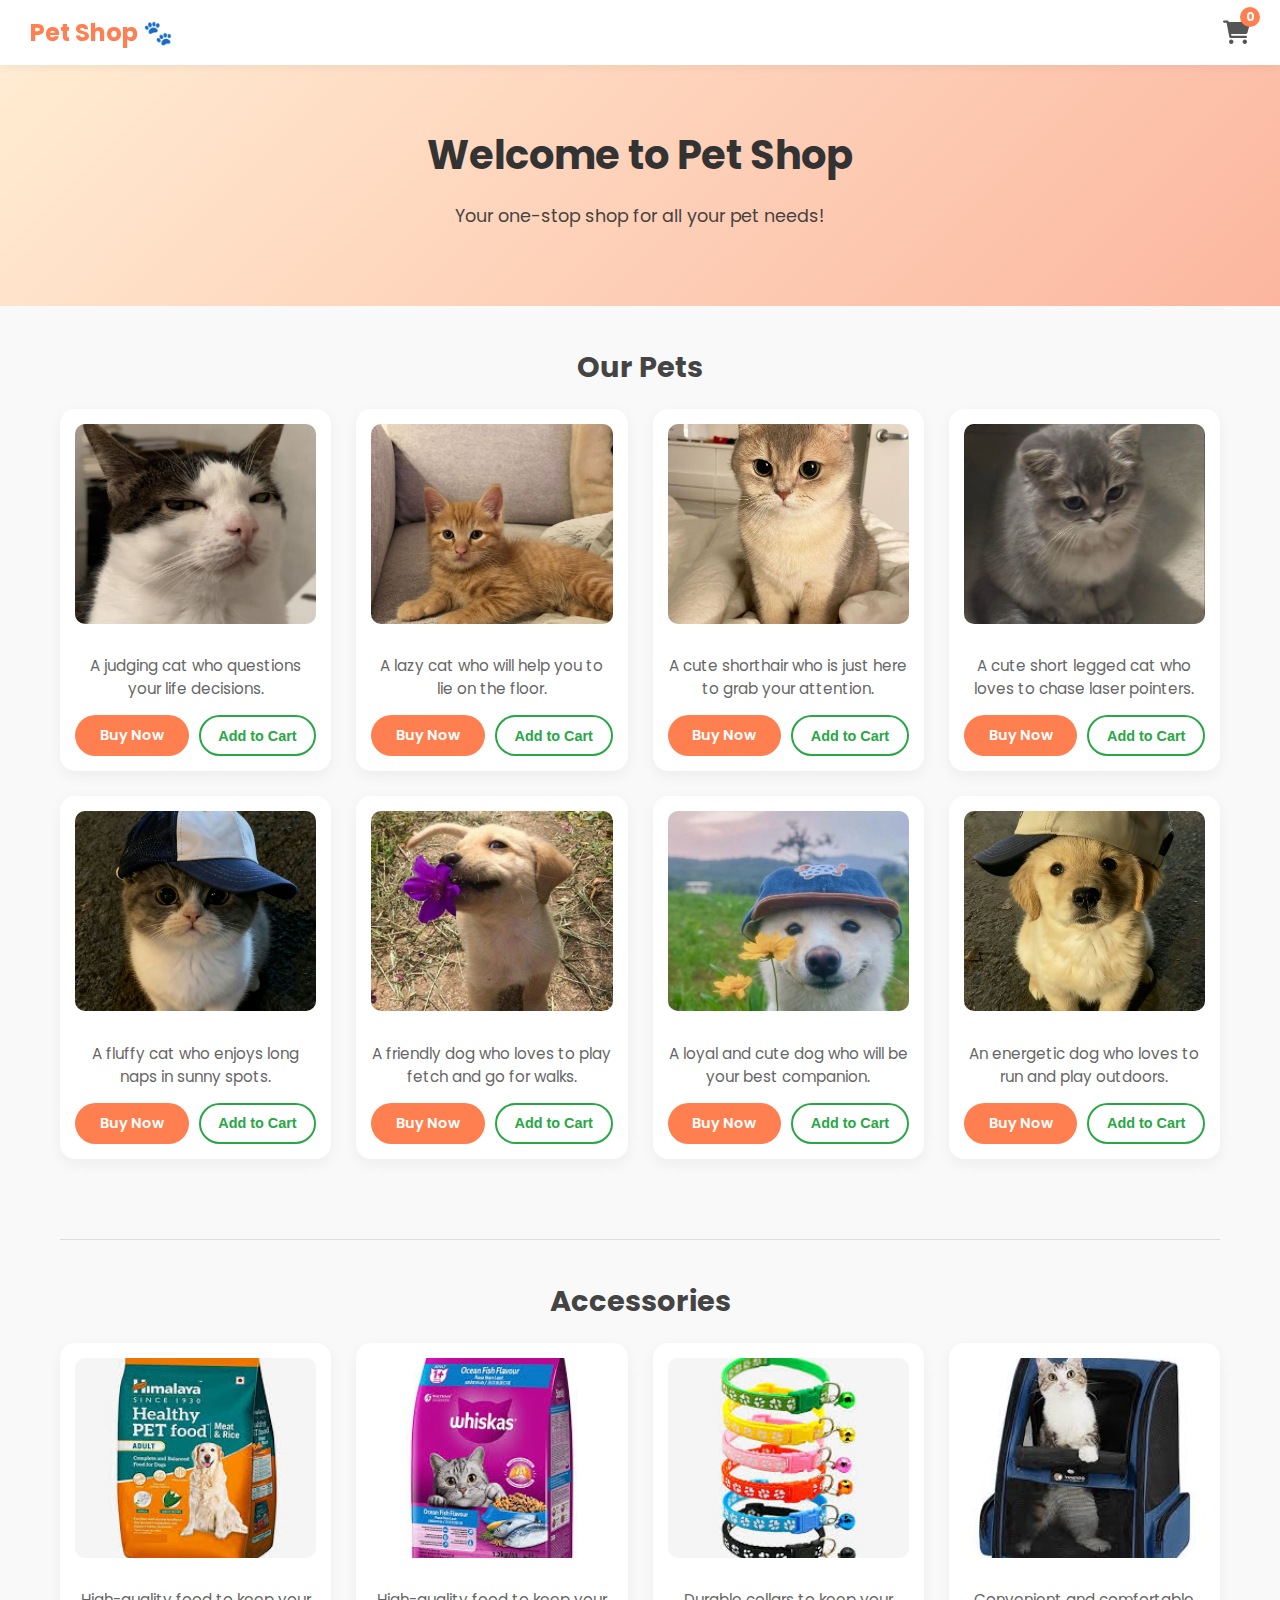
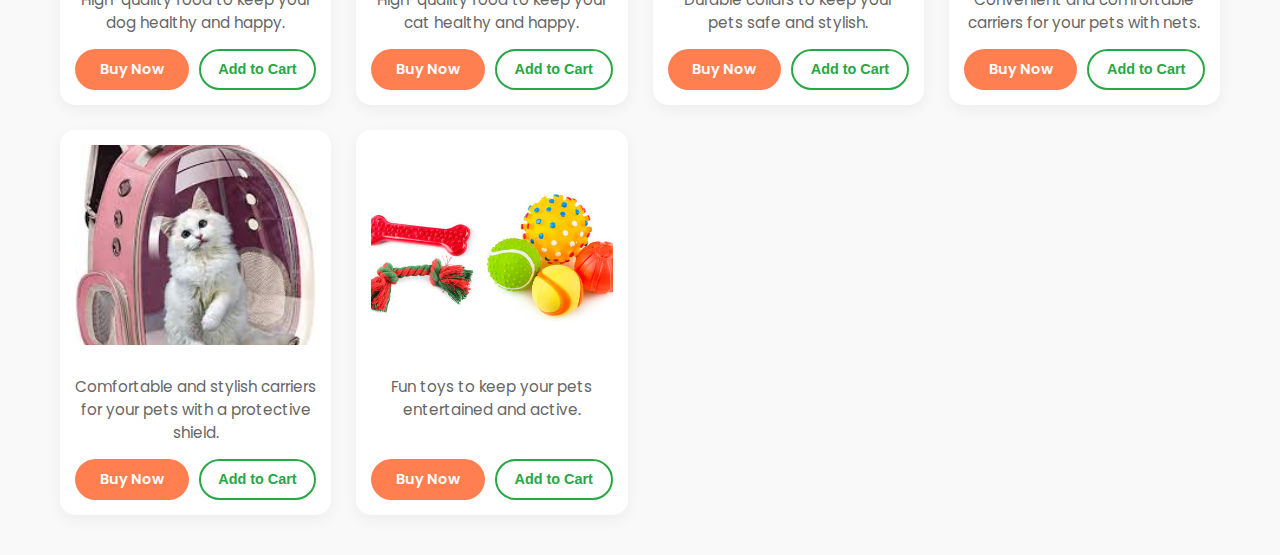
<file: index.html>
<!DOCTYPE html>
<html lang="en">
<head>
    <meta charset="UTF-8">
    <meta name="viewport" content="width=device-width, initial-scale=1.0">
    <title>Pet Shop</title>
    <!-- Fonts -->
    <link href="https://fonts.googleapis.com/css2?family=Poppins:wght@300;400;600;700&display=swap" rel="stylesheet">
    <!-- Icons -->
    <link rel="stylesheet" href="https://cdnjs.cloudflare.com/ajax/libs/font-awesome/6.0.0/css/all.min.css">
    
    <link rel="stylesheet" href="styles.css">
</head>
<body>

    <!-- HEADER -->
    <header>
        <a href="index.html" class="logo">Pet Shop 🐾</a>
        <div class="cart-btn">
            <i class="fas fa-shopping-cart"></i>
            <span class="cart-count" id="cartCount">0</span>
        </div>
    </header>

    <!-- WELCOME -->
    <div class="welcome">
        <h1>Welcome to Pet Shop</h1>
        <p>Your one-stop shop for all your pet needs!</p>
    </div>

    <div class="container">
        
        <!-- ANIMALS SECTION -->
        <h2 class="section-title">Our Pets</h2>
        <section class="animalstopurchase">
            <!-- Product 1 -->
            <div class="animal">
                <img src="cat1.jpeg" alt="Judging Cat" data-name="Judging Cat">
                <p>A judging cat who questions your life decisions.</p>
                <div class="card-actions">
                    <a href="buy.html?product=Judging%20Cat" class="btn-buy">Buy Now</a>
                    <button class="btn-add">Add to Cart</button>
                </div>
            </div>
            
            <!-- Product 2 -->
            <div class="animal">
                <img src="cat2.jpeg" alt="Lazy Cat" data-name="Lazy Cat">
                <p>A lazy cat who will help you to lie on the floor.</p>
                <div class="card-actions">
                    <a href="buy.html?product=Lazy%20Cat" class="btn-buy">Buy Now</a>
                    <button class="btn-add">Add to Cart</button>
                </div>
            </div>
            
            <!-- Product 3 -->
            <div class="animal">
                <img src="cat3.jpeg" alt="Cute Shorthair" data-name="Cute Shorthair">
                <p>A cute shorthair who is just here to grab your attention.</p>
                <div class="card-actions">
                    <a href="buy.html?product=Cute%20Shorthair" class="btn-buy">Buy Now</a>
                    <button class="btn-add">Add to Cart</button>
                </div>
            </div>

            <!-- Product 4 -->
            <div class="animal">
                <img src="cat4.jpeg" alt="Short Legged Cat" data-name="Short Legged Cat">
                <p>A cute short legged cat who loves to chase laser pointers.</p>
                <div class="card-actions">
                    <a href="buy.html?product=Short%20Legged%20Cat" class="btn-buy">Buy Now</a>
                    <button class="btn-add">Add to Cart</button>
                </div>
            </div>

            <!-- Product 5 -->
            <div class="animal">
                <img src="cat5.jpeg" alt="Fluffy Cat" data-name="Fluffy Cat">
                <p>A fluffy cat who enjoys long naps in sunny spots.</p>
                <div class="card-actions">
                    <a href="buy.html?product=Fluffy%20Cat" class="btn-buy">Buy Now</a>
                    <button class="btn-add">Add to Cart</button>
                </div>
            </div>
   
            <!-- Product 6 -->
            <div class="animal">
                <img src="dog1.jpeg" alt="Friendly Dog" data-name="Friendly Dog">
                <p>A friendly dog who loves to play fetch and go for walks.</p>
                <div class="card-actions">
                    <a href="buy.html?product=Friendly%20Dog" class="btn-buy">Buy Now</a>
                    <button class="btn-add">Add to Cart</button>
                </div>
            </div>
            
            <!-- Product 7 -->
            <div class="animal">
                <img src="dog2.jpeg" alt="Loyal Dog" data-name="Loyal Dog">
                <p>A loyal and cute dog who will be your best companion.</p>
                <div class="card-actions">
                    <a href="buy.html?product=Loyal%20Dog" class="btn-buy">Buy Now</a>
                    <button class="btn-add">Add to Cart</button>
                </div>
            </div>

            <!-- Product 8 -->
            <div class="animal">
                <img src="dog3.jpeg" alt="Energetic Dog" data-name="Energetic Dog">
                <p>An energetic dog who loves to run and play outdoors.</p>
                <div class="card-actions">
                    <a href="buy.html?product=Energetic%20Dog" class="btn-buy">Buy Now</a>
                    <button class="btn-add">Add to Cart</button>
                </div>
            </div>
        </section>

        <hr style="border: 0; border-top: 1px solid #ddd; margin: 40px 0;">

        <!-- ACCESSORIES SECTION -->
        <h2 class="section-title">Accessories</h2>
        <section class="accessories">
            <div class="accessory">
                <img src="petfood.jpeg" alt="Dog Food" data-name="Dog Food">
                <p>High-quality food to keep your dog healthy and happy.</p>
                <div class="card-actions">
                    <a href="buy.html?product=Dog%20Food" class="btn-buy">Buy Now</a>
                    <button class="btn-add">Add to Cart</button>
                </div>
            </div>
            <div class="accessory">
                <img src="catfood.jpeg" alt="Cat Food" data-name="Cat Food">
                <p>High-quality food to keep your cat healthy and happy.</p>
                <div class="card-actions">
                    <a href="buy.html?product=Cat%20Food" class="btn-buy">Buy Now</a>
                    <button class="btn-add">Add to Cart</button>
                </div>
            </div>
            <div class="accessory">
                <img src="petcollar.jpeg" alt="Collars" data-name="Pet Collar">
                <p>Durable collars to keep your pets safe and stylish.</p>
                <div class="card-actions">
                    <a href="buy.html?product=Pet%20Collar" class="btn-buy">Buy Now</a>
                    <button class="btn-add">Add to Cart</button>
                </div>
            </div>
            <div class="accessory">
                <img src="carrybag1.jpeg" alt="Net Carrier" data-name="Net Carrier">
                <p>Convenient and comfortable carriers for your pets with nets.</p>
                <div class="card-actions">
                    <a href="buy.html?product=Net%20Carrier" class="btn-buy">Buy Now</a>
                    <button class="btn-add">Add to Cart</button>
                </div>
            </div>
            <div class="accessory">
                <img src="carrybag2.jpeg" alt="Shield Carrier" data-name="Shield Carrier">
                <p>Comfortable and stylish carriers for your pets with a protective shield.</p>
                <div class="card-actions">
                    <a href="buy.html?product=Shield%20Carrier" class="btn-buy">Buy Now</a>
                    <button class="btn-add">Add to Cart</button>
                </div>
            </div>
            <div class="accessory">
                <img src="pettoys.jpg" alt="Toys" data-name="Pet Toys">
                <p>Fun toys to keep your pets entertained and active.</p>
                <div class="card-actions">
                    <a href="buy.html?product=Pet%20Toys" class="btn-buy">Buy Now</a>
                    <button class="btn-add">Add to Cart</button>
                </div>
            </div>
        </section>

    </div>

    <!-- MODAL POPUP -->
    <div class="modal" id="modal">
        <div class="modal-content">
            <span class="close-btn">&times;</span>
            <img id="modalImg" width="100%" style="border-radius:10px; margin-bottom:15px;">
            <h3 id="modalTitle" style="margin-top:0;">Product Name</h3>
            <p id="modalText">Description goes here...</p>
            <button class="btn-cart">Add to Cart 🛒</button>
        </div>
    </div>

    <script src="shop.js"></script>
</body>
</html>
</file>
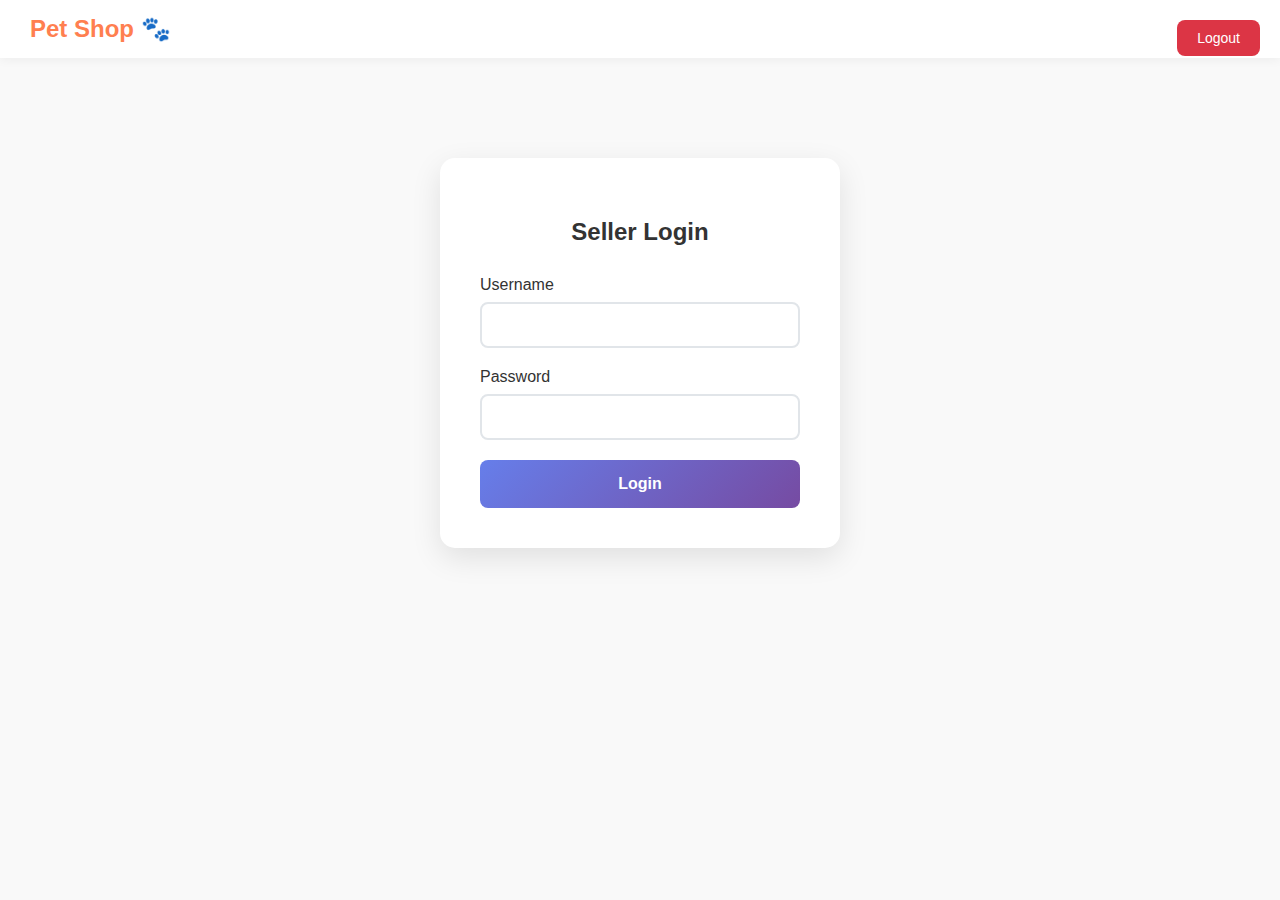
<file: seller.html>
<!DOCTYPE html>
<html lang="en">
<head>
    <meta charset="UTF-8">
    <meta name="viewport" content="width=device-width, initial-scale=1.0">
    <meta name="description" content="Pet Shop Seller Dashboard - Manage your products">
    <meta name="keywords" content="pet shop, seller, dashboard, manage products">
    <meta name="author" content="Pet Shop">
    <meta name="robots" content="noindex, nofollow">
    <title>Seller Dashboard - Pet Shop</title>

    <!-- Fonts -->
    <link href="https://fonts.googleapis.com/css2?family=Inter:wght@300;400;500;600;700&display=swap" rel="stylesheet">
    <!-- Icons -->
    <link rel="stylesheet" href="https://cdnjs.cloudflare.com/ajax/libs/font-awesome/6.4.0/css/all.min.css" integrity="sha512-iecdLmaskl7CVkqkXNQ/ZH/XLlvWZOJyj7Yy7tcenmpD1ypASozpmT/E0iPtmFIB46ZmdtAc9eNBvH0H/ZpiBw==" crossorigin="anonymous" referrerpolicy="no-referrer">

    <link rel="stylesheet" href="styles.css">
    <style>
        .seller-dashboard {
            max-width: 1200px;
            margin: 0 auto;
            padding: 20px;
        }

        .seller-header {
            background: linear-gradient(135deg, #667eea 0%, #764ba2 100%);
            color: white;
            padding: 30px;
            border-radius: 15px;
            margin-bottom: 30px;
            text-align: center;
        }

        .seller-header h1 {
            margin: 0;
            font-size: 2.5rem;
        }

        .seller-header p {
            margin: 10px 0 0 0;
            opacity: 0.9;
        }

        .dashboard-grid {
            display: grid;
            grid-template-columns: 1fr 2fr;
            gap: 30px;
        }

        .product-form, .product-list {
            background: white;
            border-radius: 15px;
            padding: 25px;
            box-shadow: 0 10px 30px rgba(0,0,0,0.1);
        }

        .form-group {
            margin-bottom: 20px;
        }

        .form-group label {
            display: block;
            margin-bottom: 8px;
            font-weight: 500;
            color: #333;
        }

        .form-group input, .form-group textarea, .form-group select {
            width: 100%;
            padding: 12px;
            border: 2px solid #e1e5e9;
            border-radius: 8px;
            font-size: 16px;
            transition: border-color 0.3s ease;
        }

        .form-group input:focus, .form-group textarea:focus, .form-group select:focus {
            outline: none;
            border-color: #667eea;
        }

        .form-group textarea {
            resize: vertical;
            min-height: 80px;
        }

        .btn-submit {
            background: linear-gradient(135deg, #667eea 0%, #764ba2 100%);
            color: white;
            border: none;
            padding: 15px 30px;
            border-radius: 8px;
            font-size: 16px;
            font-weight: 600;
            cursor: pointer;
            transition: transform 0.2s ease;
            width: 100%;
        }

        .btn-submit:hover {
            transform: translateY(-2px);
        }

        .product-list h3 {
            color: #333;
            margin-bottom: 20px;
            display: flex;
            align-items: center;
            gap: 10px;
        }

        .product-item {
            display: flex;
            align-items: center;
            gap: 15px;
            padding: 15px;
            border: 1px solid #e1e5e9;
            border-radius: 8px;
            margin-bottom: 15px;
            transition: box-shadow 0.3s ease;
        }

        .product-item:hover {
            box-shadow: 0 5px 15px rgba(0,0,0,0.1);
        }

        .product-image {
            width: 60px;
            height: 60px;
            object-fit: cover;
            border-radius: 8px;
        }

        .product-info {
            flex: 1;
        }

        .product-info h4 {
            margin: 0 0 5px 0;
            color: #333;
        }

        .product-info p {
            margin: 0;
            color: #666;
            font-size: 14px;
        }

        .product-price {
            font-weight: 600;
            color: #667eea;
        }

        .product-actions {
            display: flex;
            gap: 10px;
        }

        .btn-edit, .btn-delete {
            padding: 8px 12px;
            border: none;
            border-radius: 6px;
            cursor: pointer;
            font-size: 14px;
            transition: all 0.2s ease;
        }

        .btn-edit {
            background: #28a745;
            color: white;
        }

        .btn-edit:hover {
            background: #218838;
        }

        .btn-delete {
            background: #dc3545;
            color: white;
        }

        .btn-delete:hover {
            background: #c82333;
        }

        .login-form {
            max-width: 400px;
            margin: 100px auto;
            background: white;
            padding: 40px;
            border-radius: 15px;
            box-shadow: 0 10px 30px rgba(0,0,0,0.1);
        }

        .login-form h2 {
            text-align: center;
            margin-bottom: 30px;
            color: #333;
        }

        .login-form .form-group {
            margin-bottom: 20px;
        }

        .login-form .btn-submit {
            width: 100%;
        }

        .logout-btn {
            position: absolute;
            top: 20px;
            right: 20px;
            background: #dc3545;
            color: white;
            border: none;
            padding: 10px 20px;
            border-radius: 8px;
            cursor: pointer;
            font-size: 14px;
        }

        .logout-btn:hover {
            background: #c82333;
        }

        .stats {
            display: grid;
            grid-template-columns: repeat(auto-fit, minmax(200px, 1fr));
            gap: 20px;
            margin-bottom: 30px;
        }

        .stat-card {
            background: white;
            padding: 20px;
            border-radius: 10px;
            box-shadow: 0 5px 15px rgba(0,0,0,0.1);
            text-align: center;
        }

        .stat-card h3 {
            margin: 0 0 10px 0;
            color: #333;
        }

        .stat-card .number {
            font-size: 2rem;
            font-weight: 700;
            color: #667eea;
        }

        .image-upload {
            position: relative;
            display: inline-block;
            width: 100%;
        }

        .image-upload input[type="file"] {
            display: none;
        }

        .image-upload label {
            display: flex;
            align-items: center;
            justify-content: center;
            width: 100%;
            height: 120px;
            border: 2px dashed #e1e5e9;
            border-radius: 8px;
            cursor: pointer;
            transition: border-color 0.3s ease;
        }

        .image-upload label:hover {
            border-color: #667eea;
        }

        .image-upload label i {
            font-size: 2rem;
            color: #999;
            margin-right: 10px;
        }

        .image-preview {
            max-width: 100px;
            max-height: 100px;
            border-radius: 8px;
            margin-top: 10px;
        }

        @media (max-width: 768px) {
            .dashboard-grid {
                grid-template-columns: 1fr;
            }

            .seller-header h1 {
                font-size: 2rem;
            }
        }
    </style>
</head>
<body>

    <!-- HEADER -->
    <header>
        <a href="index.html" class="logo">Pet Shop 🐾</a>
        <button class="logout-btn" id="logoutBtn">Logout</button>
    </header>

    <!-- LOGIN FORM (shown when not logged in) -->
    <div class="login-form" id="loginForm">
        <h2>Seller Login</h2>
        <form id="loginFormEl">
            <div class="form-group">
                <label for="username">Username</label>
                <input type="text" id="username" required>
            </div>
            <div class="form-group">
                <label for="password">Password</label>
                <input type="password" id="password" required>
            </div>
            <button type="submit" class="btn-submit">Login</button>
        </form>
    </div>

    <!-- DASHBOARD (shown when logged in) -->
    <div class="seller-dashboard" id="dashboard" style="display: none;">
        <div class="seller-header">
            <h1>Seller Dashboard</h1>
            <p>Manage your products and grow your business</p>
        </div>

        <div class="stats">
            <div class="stat-card">
                <h3>Total Products</h3>
                <div class="number" id="totalProducts">0</div>
            </div>
            <div class="stat-card">
                <h3>Pets</h3>
                <div class="number" id="totalPets">0</div>
            </div>
            <div class="stat-card">
                <h3>Accessories</h3>
                <div class="number" id="totalAccessories">0</div>
            </div>
        </div>

        <div class="dashboard-grid">
            <!-- ADD/EDIT PRODUCT FORM -->
            <div class="product-form">
                <h3><i class="fas fa-plus-circle"></i> Add/Edit Product</h3>
                <form id="productForm">
                    <input type="hidden" id="productId">

                    <div class="form-group">
                        <label for="productName">Product Name *</label>
                        <input type="text" id="productName" required>
                    </div>

                    <div class="form-group">
                        <label for="productPrice">Price (रू) *</label>
                        <input type="number" id="productPrice" min="1" step="0.01" required>
                    </div>

                    <div class="form-group">
                        <label for="productCategory">Category *</label>
                        <select id="productCategory" required>
                            <option value="">Select Category</option>
                            <option value="pet">Pet</option>
                            <option value="accessory">Accessory</option>
                        </select>
                    </div>

                    <div class="form-group">
                        <label for="productDescription">Description *</label>
                        <textarea id="productDescription" required></textarea>
                    </div>

                    <div class="form-group">
                        <label for="productImage">Product Image</label>
                        <div class="image-upload">
                            <input type="file" id="productImage" accept="image/*">
                            <label for="productImage">
                                <i class="fas fa-cloud-upload-alt"></i>
                                <span>Click to upload image</span>
                            </label>
                        </div>
                        <img id="imagePreview" class="image-preview" style="display: none;" alt="Preview">
                    </div>

                    <button type="submit" class="btn-submit" id="submitBtn">
                        <i class="fas fa-plus"></i> Add Product
                    </button>
                </form>
            </div>

            <!-- PRODUCT LIST -->
            <div class="product-list">
                <h3><i class="fas fa-list"></i> Your Products</h3>
                <div id="productList">
                    <p>No products added yet. Add your first product!</p>
                </div>
            </div>
        </div>
    </div>

    <script src="seller.js"></script>
</body>
</html>
</file>
<file: styles.css>
/* --- CSS VARIABLES --- */
:root {
    --primary: #ff7f50;
    --primary-dark: #ff5722;
    --secondary: #28a745; /* Green for Cart */
    --bg: #f9f9f9;
    --card-bg: #ffffff;
    --text: #333;
}

* {
    box-sizing: border-box;
}

body {
    font-family: 'Poppins', sans-serif;
    margin: 0;
    padding: 0;
    background-color: var(--bg);
    color: var(--text);
}

/* --- HEADER --- */
header {
    background: #fff;
    padding: 15px 30px;
    display: flex;
    justify-content: space-between;
    align-items: center;
    box-shadow: 0 2px 10px rgba(0,0,0,0.05);
    position: sticky;
    top: 0;
    z-index: 100;
}

.logo {
    font-size: 1.5rem;
    font-weight: 700;
    color: var(--primary);
    text-decoration: none;
}

.cart-btn {
    position: relative;
    font-size: 1.5rem;
    color: #555;
    cursor: pointer;
    transition: transform 0.2s;
}

.cart-btn:hover {
    color: var(--primary);
    transform: scale(1.1);
}

.cart-count {
    position: absolute;
    top: -8px;
    right: -10px;
    background: var(--primary);
    color: white;
    font-size: 0.75rem;
    width: 20px;
    height: 20px;
    border-radius: 50%;
    display: flex;
    justify-content: center;
    align-items: center;
    font-weight: bold;
}

/* --- HERO SECTION --- */
.welcome {
    text-align: center;
    padding: 60px 20px;
    background: linear-gradient(135deg, #ffecd2 0%, #fcb69f 100%);
    margin-bottom: 30px;
}

.welcome h1 {
    font-size: 2.5rem;
    margin: 0 0 10px 0;
}

.welcome p {
    font-size: 1.1rem;
    opacity: 0.9;
}

/* --- GRIDS --- */
.section-title {
    text-align: center;
    font-size: 1.8rem;
    margin: 40px 0 20px 0;
    color: #444;
}

.container {
    max-width: 1200px;
    margin: 0 auto;
    padding: 0 20px;
}

.animalstopurchase, .accessories {
    display: grid;
    grid-template-columns: repeat(auto-fit, minmax(250px, 1fr));
    gap: 25px;
    padding-bottom: 40px;
}

/* --- CARDS --- */
.animal, .accessory {
    background: var(--card-bg);
    border-radius: 15px;
    padding: 15px;
    box-shadow: 0 5px 15px rgba(0,0,0,0.05);
    text-align: center;
    transition: transform 0.3s, box-shadow 0.3s;
    position: relative;
    overflow: hidden;
    display: flex;
    flex-direction: column;
}

.animal:hover, .accessory:hover {
    transform: translateY(-8px);
    box-shadow: 0 15px 30px rgba(0,0,0,0.15);
}

.animal img, .accessory img {
    width: 100%;
    height: 200px;
    object-fit: cover;
    border-radius: 10px;
    margin-bottom: 15px;
    cursor: pointer;
    transition: transform 0.3s;
}

.animal:hover img, .accessory:hover img {
    transform: scale(1.05);
}

.animal p, .accessory p {
    font-size: 0.95rem;
    color: #666;
    margin-bottom: 15px;
    flex-grow: 1; /* Pushes buttons to bottom */
}

/* --- BUTTON CONTAINER --- */
.card-actions {
    display: flex;
    gap: 10px;
    margin-top: auto;
}

/* --- BUTTONS --- */
.btn-buy {
    flex: 1; /* Takes equal width */
    padding: 10px 15px;
    background-color: var(--primary);
    color: white;
    text-decoration: none;
    border-radius: 25px;
    font-weight: 600;
    font-size: 0.9rem;
    transition: background 0.3s, transform 0.2s;
    text-align: center;
    border: none;
    cursor: pointer;
}

.btn-buy:hover {
    background-color: var(--primary-dark);
    transform: translateY(-2px);
}

.btn-add {
    flex: 1;
    padding: 10px 15px;
    background-color: transparent;
    color: var(--secondary);
    border: 2px solid var(--secondary);
    border-radius: 25px;
    font-weight: 600;
    font-size: 0.9rem;
    transition: all 0.3s;
    cursor: pointer;
}

.btn-add:hover {
    background-color: var(--secondary);
    color: white;
    transform: translateY(-2px);
}

/* --- MODAL --- */
.modal {
    position: fixed;
    top: 0; left: 0;
    width: 100%; height: 100%;
    background: rgba(0,0,0,0.7);
    display: none;
    justify-content: center;
    align-items: center;
    z-index: 1000;
    backdrop-filter: blur(5px);
}

.modal-content {
    background: white;
    padding: 25px;
    border-radius: 15px;
    max-width: 400px;
    width: 90%;
    text-align: center;
    animation: popIn 0.3s ease-out;
    position: relative;
}

@keyframes popIn {
    from { transform: scale(0.8); opacity: 0; }
    to { transform: scale(1); opacity: 1; }
}

.close-btn {
    position: absolute;
    top: 10px;
    right: 15px;
    font-size: 1.5rem;
    cursor: pointer;
    color: #999;
}
.close-btn:hover { color: var(--primary); }

/* --- BUY PAGE STYLES --- */
.buy-container {
    background: #fff;
    width: 100%;
    max-width: 500px;
    padding: 40px;
    border-radius: 20px;
    box-shadow: 0 10px 30px rgba(0,0,0,0.1);
    margin: 50px auto;
}

.buy-container h2 {
    text-align: center;
    color: var(--primary);
    margin-bottom: 30px;
}

.buy-container label {
    display: block;
    margin-bottom: 8px;
    font-weight: 600;
    color: #555;
    margin-top: 15px;
}

.buy-container input, .buy-container select {
    width: 100%;
    padding: 12px 15px;
    border: 1px solid #ddd;
    border-radius: 8px;
    font-family: inherit;
    margin-bottom: 5px;
    font-size: 1rem;
}

.price-box {
    background: #fff3e0;
    color: #d84315;
    padding: 15px;
    border-radius: 8px;
    text-align: center;
    font-weight: bold;
    font-size: 1.2rem;
    margin: 20px 0;
}

.buy-container button[type="submit"] {
    width: 100%;
    padding: 15px;
    background: var(--primary);
    color: white;
    border: none;
    border-radius: 8px;
    font-size: 1.1rem;
    font-weight: 600;
    cursor: pointer;
    transition: background 0.3s;
}

.buy-container button[type="submit"]:hover {
    background: var(--primary-dark);
}

/* --- RESPONSIVE --- */
@media (max-width: 600px) {
    .welcome h1 { font-size: 2rem; }
    .animalstopurchase, .accessories { grid-template-columns: 1fr; }
}
</file>
